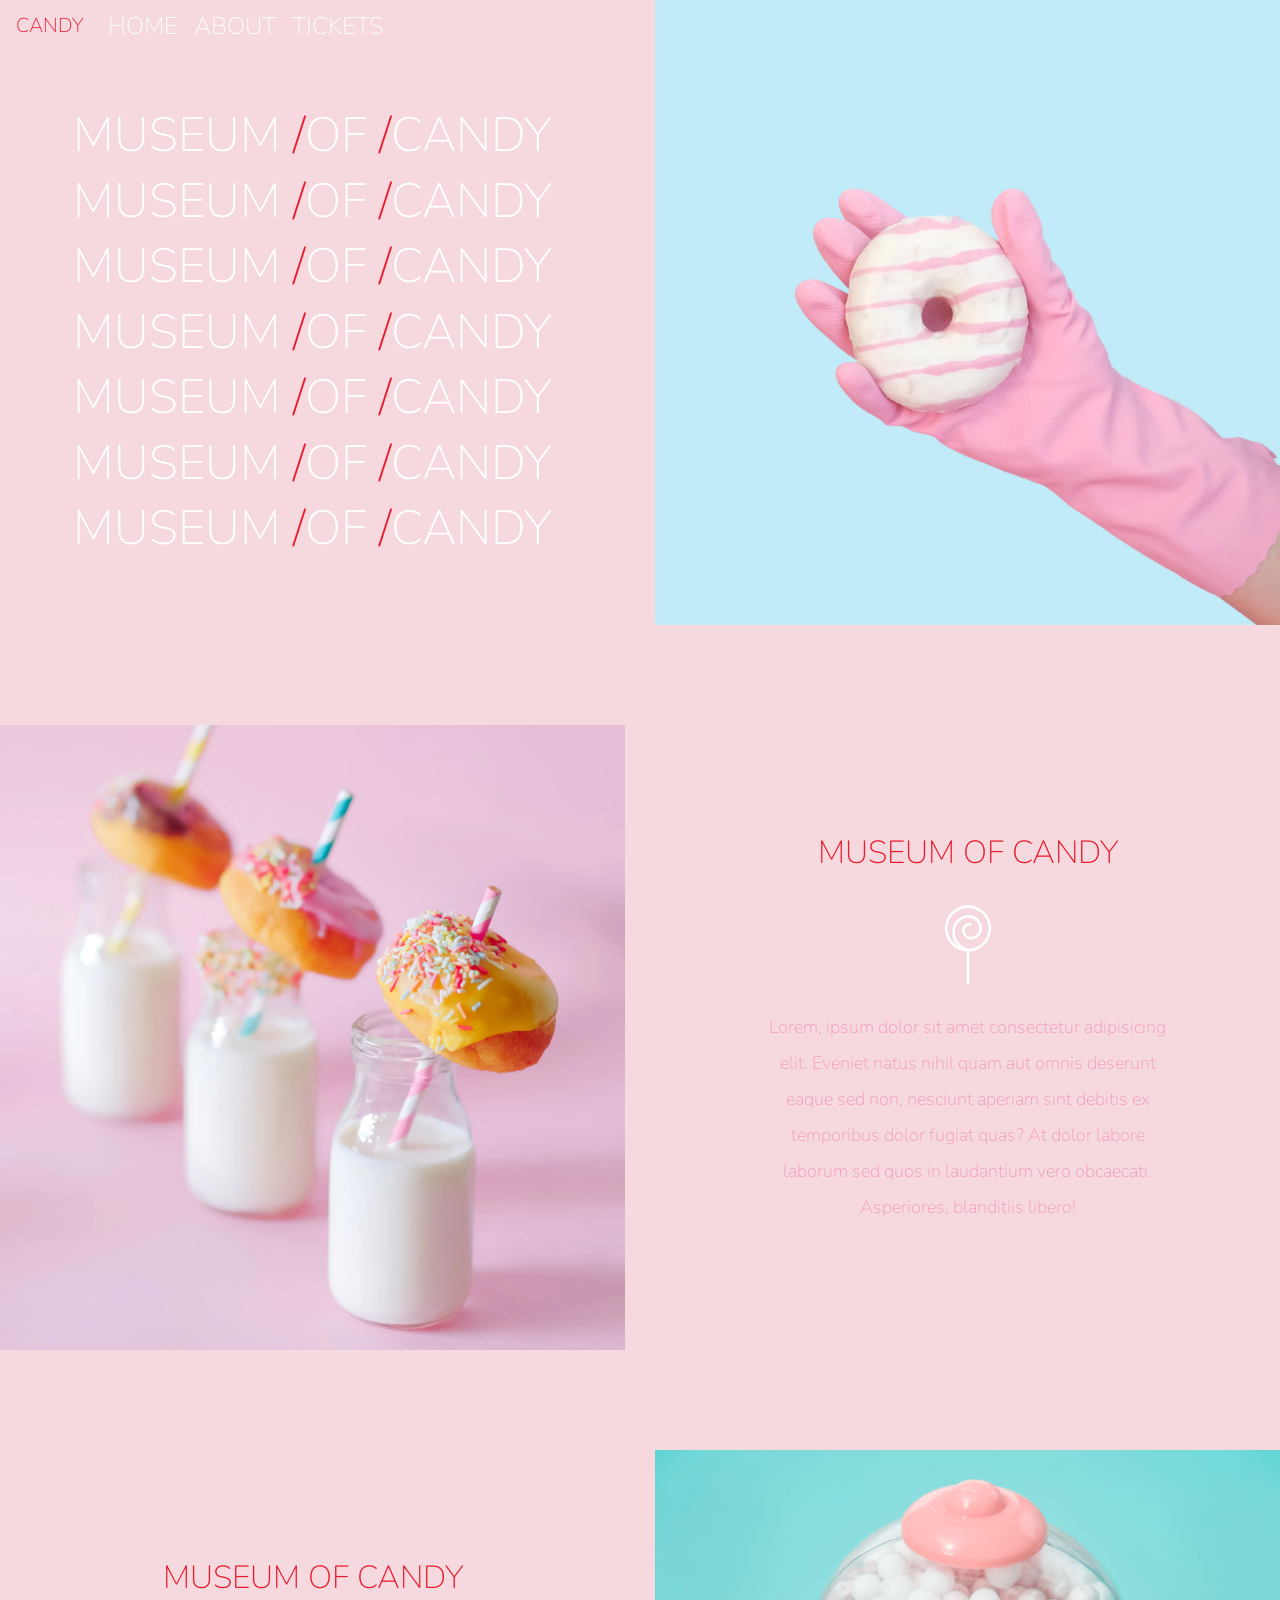
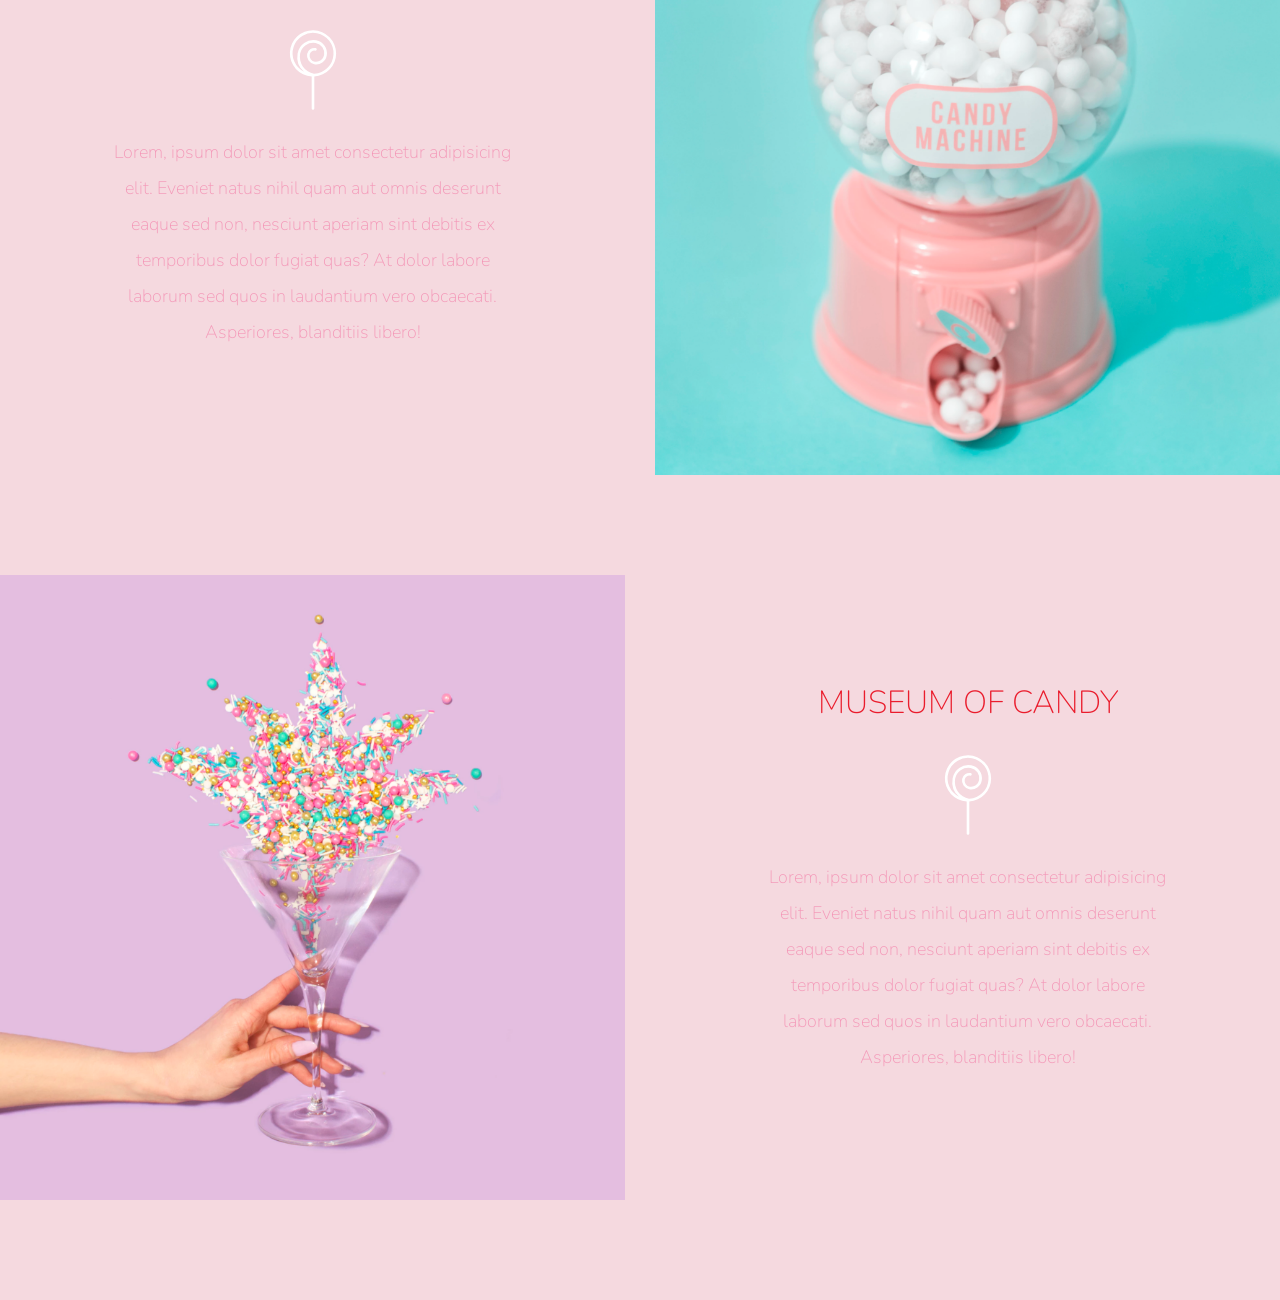
<file: museum-of-candy/index.html>
<!doctype html>
<html lang="en">
  <head>
    <!-- Required meta tags -->
    <meta charset="utf-8">
    <meta name="viewport" content="width=device-width, initial-scale=1, shrink-to-fit=no">
    
    <!-- Google Font -->
    <link href="https://fonts.googleapis.com/css?family=Nunito:200,300,400,700" rel="stylesheet">

    <!-- Bootstrap CSS -->
    <link rel="stylesheet" href="https://stackpath.bootstrapcdn.com/bootstrap/4.1.3/css/bootstrap.min.css" integrity="sha384-MCw98/SFnGE8fJT3GXwEOngsV7Zt27NXFoaoApmYm81iuXoPkFOJwJ8ERdknLPMO" crossorigin="anonymous">
    
    <!-- Custom CSS -->
    <link rel="stylesheet" href="app.css">

    <title>Museum of Candy</title>
  </head>
  
  <body>
    <nav id="mainNavbar" class="navbar navbar-dark navbar-expand-md py-0 fixed-top">
      <a href="#" class="navbar-brand">CANDY</a>
      <button class="navbar-toggler" data-toggle="collapse" data-target="navLinks" aria-label="Toggle navigation">
        <span class="navbar-toggler-icon"></span>
      </button>
      <div id="navLinks" class="collapse navbar-collapse">
        <ul class="navbar-nav">
          <li class="nav-item">
            <a href="#" class="nav-link">HOME</a>
          </li>
          <li class="nav-item">
            <a href="#" class="nav-link">ABOUT</a>
          </li>
          <li class="nav-item">
            <a href="#" class="nav-link">TICKETS</a>
          </li>
        </ul>
      </div>
    </nav>

    <section class="container-fluid px-0">
      <div class="row align-items-center">
        <div class="col-md-6">
          <div id="headingGroup" class="text-white text-center d-none d-md-block mt-5">
            <h1>MUSEUM <span>/</span>OF <span>/</span>CANDY</h1>
            <h1>MUSEUM <span>/</span>OF <span>/</span>CANDY</h1>
            <h1>MUSEUM <span>/</span>OF <span>/</span>CANDY</h1>
            <h1>MUSEUM <span>/</span>OF <span>/</span>CANDY</h1>
            <h1>MUSEUM <span>/</span>OF <span>/</span>CANDY</h1>
            <h1>MUSEUM <span>/</span>OF <span>/</span>CANDY</h1>
            <h1>MUSEUM <span>/</span>OF <span>/</span>CANDY</h1>
          </div>
        </div>
        <div class="col-md-6">
          <img class="img-fluid" src="./imgs/hand2.png" alt="">
        </div>
      </div>
    </section>

    <section class="container-fluid px-0">
      <div class="row align-items-center content">
        <div class="col-md-6 order-2 order-md-1">
          <img class="img-fluid" src="./imgs/milk.png" alt="">
        </div>
        <div class="col-md-6 text-center order-1 order-md-2">
          <div class="row justify-content-center">
            <div class="col-10 col-md-8 blurb mb-5 mb-md-0">
              <h3>MUSEUM OF CANDY</h3>
              <img src="./imgs/lolli_icon.png" alt="" class="d-none d-lg-inline">
              <p class="lead">
                Lorem, ipsum dolor sit amet consectetur adipisicing elit. Eveniet natus nihil quam aut omnis deserunt eaque sed non, nesciunt aperiam sint debitis ex temporibus dolor fugiat quas? At dolor labore laborum sed quos in laudantium vero obcaecati. Asperiores, blanditiis libero!
              </p>              
            </div>
          </div>
        </div>
      </div>

      <div class="row align-items-center content">
        <div class="col-md-6 text-center">
          <div class="row justify-content-center">
            <div class="col-10 col-md-8 blurb mb-5 mb-md-0">
              <h3>MUSEUM OF CANDY</h3>
              <img src="./imgs/lolli_icon.png" alt="" class="d-none d-lg-inline">
              <p class="lead">
                Lorem, ipsum dolor sit amet consectetur adipisicing elit. Eveniet natus nihil quam aut omnis deserunt eaque sed non, nesciunt aperiam sint debitis ex temporibus dolor fugiat quas? At dolor labore laborum sed quos in laudantium vero obcaecati. Asperiores, blanditiis libero!
              </p>              
            </div>
          </div>
        </div>
        <div class="col-md-6">
            <img class="img-fluid" src="./imgs/gumball.png" alt="">
          </div>        
      </div>

      <div class="row align-items-center content">
        <div class="col-md-6 order-2 order-md-1">
          <img class="img-fluid" src="./imgs/sprinkles.png" alt="">
        </div>
        <div class="col-md-6 text-center order-1 order-md-2">
          <div class="row justify-content-center">
            <div class="col-10 col-md-8 blurb mb-5 mb-md-0">
              <h3>MUSEUM OF CANDY</h3>
              <img src="./imgs/lolli_icon.png" alt="" class="d-none d-lg-inline">
              <p class="lead">
                Lorem, ipsum dolor sit amet consectetur adipisicing elit. Eveniet natus nihil quam aut omnis deserunt eaque sed non, nesciunt aperiam sint debitis ex temporibus dolor fugiat quas? At dolor labore laborum sed quos in laudantium vero obcaecati. Asperiores, blanditiis libero!
              </p>              
            </div>
          </div>
        </div>
      </div>    
    </section>

    <!-- Optional JavaScript -->
    <!-- jQuery first, then Popper.js, then Bootstrap JS -->
    <script src="https://code.jquery.com/jquery-3.3.1.slim.min.js" integrity="sha384-q8i/X+965DzO0rT7abK41JStQIAqVgRVzpbzo5smXKp4YfRvH+8abtTE1Pi6jizo" crossorigin="anonymous"></script>
    <script src="https://cdnjs.cloudflare.com/ajax/libs/popper.js/1.14.3/umd/popper.min.js" integrity="sha384-ZMP7rVo3mIykV+2+9J3UJ46jBk0WLaUAdn689aCwoqbBJiSnjAK/l8WvCWPIPm49" crossorigin="anonymous"></script>
    <script src="https://stackpath.bootstrapcdn.com/bootstrap/4.1.3/js/bootstrap.min.js" integrity="sha384-ChfqqxuZUCnJSK3+MXmPNIyE6ZbWh2IMqE241rYiqJxyMiZ6OW/JmZQ5stwEULTy" crossorigin="anonymous"></script>
    
    <script>
      $(function () {
        $(document).scroll(function() {
          var $nav = $("#mainNavbar");
          $nav.toggleClass('scrolled', $(this).scrollTop() > $nav.height());
        });
      });
    </script>

  </body>
</html>
</file>
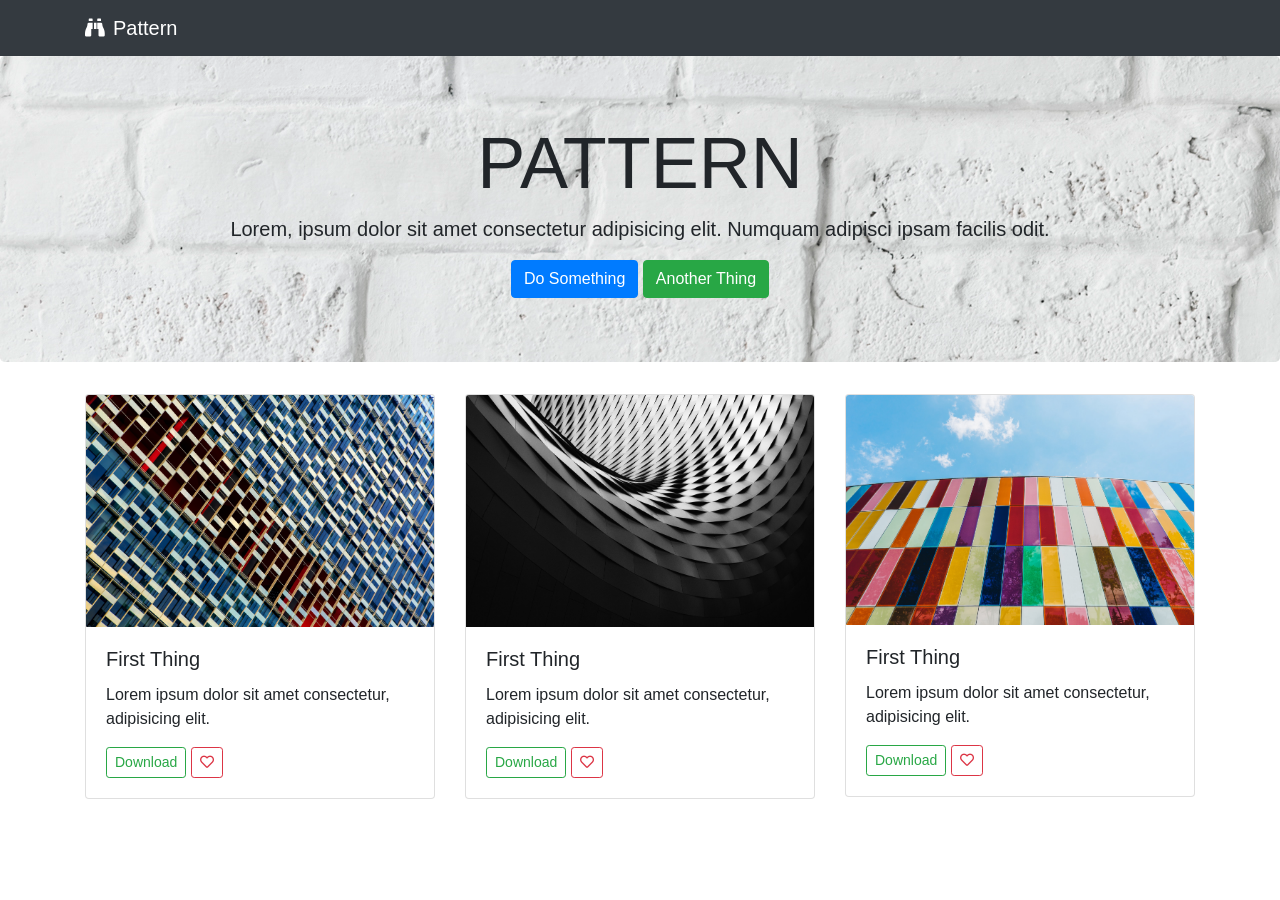
<file: pattern-project/index.html>
<!doctype html>
<html lang="en">

<head>
    <!-- Required meta tags -->
    <meta charset="utf-8">
    <meta name="viewport" content="width=device-width, initial-scale=1, shrink-to-fit=no">

    <!-- Bootstrap CSS -->
    <link rel="stylesheet" href="https://stackpath.bootstrapcdn.com/bootstrap/4.1.3/css/bootstrap.min.css" integrity="sha384-MCw98/SFnGE8fJT3GXwEOngsV7Zt27NXFoaoApmYm81iuXoPkFOJwJ8ERdknLPMO"
        crossorigin="anonymous">
    <link rel="stylesheet" href="https://use.fontawesome.com/releases/v5.3.1/css/all.css" integrity="sha384-mzrmE5qonljUremFsqc01SB46JvROS7bZs3IO2EmfFsd15uHvIt+Y8vEf7N7fWAU" crossorigin="anonymous">

    <style>
        #header {
            background: url("imgs/header.jpeg");
            /* background: url("imgs/header.jpeg") center center / cover no-repeat; */
        }
    </style>

    <title>Pattern</title>
</head>

<body>
    <nav class="navbar bg-dark navbar-dark">
        <div class="container">
            <a href="" class="navbar-brand"><i class="fas fa-binoculars mr-2"></i>Pattern</a>
        </div>        
    </nav>

    <section id="header" class="jumbotron text-center">
        <h1 class="display-3">PATTERN</h1>
        <p class="lead">Lorem, ipsum dolor sit amet consectetur adipisicing elit. Numquam adipisci ipsam facilis odit.</p>
        <a href="" class="btn btn-primary">Do Something</a>
        <a href="" class="btn btn-success">Another Thing</a>
    </section>

    <section id="gallery">
        <div class="container">
            <div class="row">
                <div class="col-lg-4 mb-4">
                    <div class="card">
                        <img src="imgs/pattern1.jpeg" alt="" class="card-img-top">
                        <div class="card-body">
                            <h5 class="card-title">First Thing</h5>
                            <p class="card-text">Lorem ipsum dolor sit amet consectetur, adipisicing elit.</p>
                            <a href="#" class="btn btn-outline-success btn-sm">Download</a>
                            <a href="#" class="btn btn-outline-danger btn-sm"><i class="far fa-heart"></i></a>
                        </div>
                    </div>    
                </div>
                <div class="col-lg-4 mb-4">
                    <div class="card">
                        <img src="imgs/pattern2.jpeg" alt="" class="card-img-top">
                        <div class="card-body">
                            <h5 class="card-title">First Thing</h5>
                            <p class="card-text">Lorem ipsum dolor sit amet consectetur, adipisicing elit.</p>
                            <a href="#" class="btn btn-outline-success btn-sm">Download</a>
                            <a href="#" class="btn btn-outline-danger btn-sm"><i class="far fa-heart"></i></a>
                        </div>
                    </div>    
                </div>
                <div class="col-lg-4 mb-4">
                    <div class="card">
                        <img src="imgs/pattern3.jpeg" alt="" class="card-img-top">
                        <div class="card-body">
                            <h5 class="card-title">First Thing</h5>
                            <p class="card-text">Lorem ipsum dolor sit amet consectetur, adipisicing elit.</p>
                            <a href="#" class="btn btn-outline-success btn-sm">Download</a>
                            <a href="#" class="btn btn-outline-danger btn-sm"><i class="far fa-heart"></i></a>
                        </div>
                    </div>    
                </div>                                    
            </div>        
        </div>
    </section>

    <!-- Optional JavaScript -->
    <!-- jQuery first, then Popper.js, then Bootstrap JS -->
    <script src="https://code.jquery.com/jquery-3.3.1.slim.min.js" integrity="sha384-q8i/X+965DzO0rT7abK41JStQIAqVgRVzpbzo5smXKp4YfRvH+8abtTE1Pi6jizo"
        crossorigin="anonymous"></script>
    <script src="https://cdnjs.cloudflare.com/ajax/libs/popper.js/1.14.3/umd/popper.min.js" integrity="sha384-ZMP7rVo3mIykV+2+9J3UJ46jBk0WLaUAdn689aCwoqbBJiSnjAK/l8WvCWPIPm49"
        crossorigin="anonymous"></script>
    <script src="https://stackpath.bootstrapcdn.com/bootstrap/4.1.3/js/bootstrap.min.js" integrity="sha384-ChfqqxuZUCnJSK3+MXmPNIyE6ZbWh2IMqE241rYiqJxyMiZ6OW/JmZQ5stwEULTy"
        crossorigin="anonymous"></script>
</body>

</html>
</file>
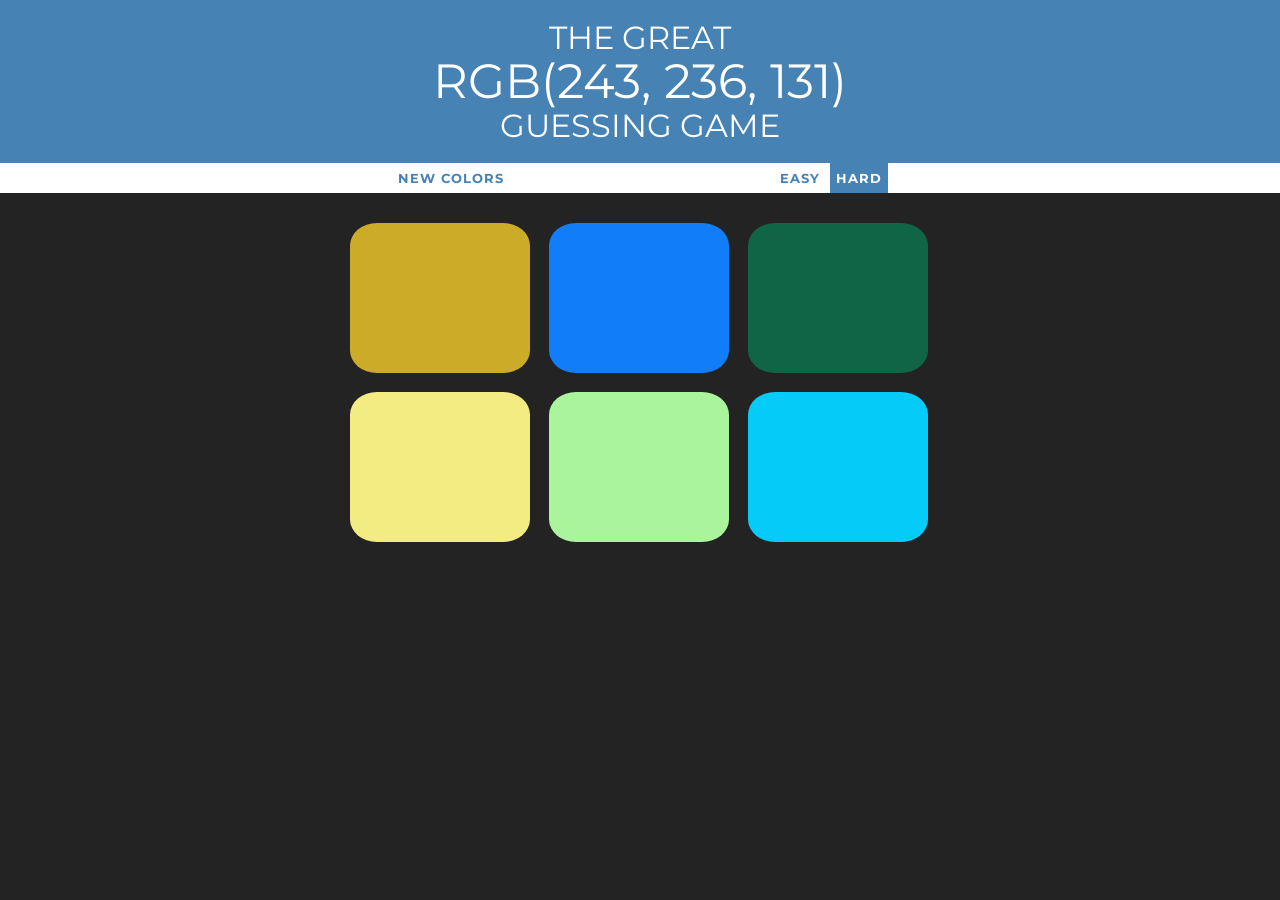
<file: Javascript/ColorGame/index.html>
<html lang="en">
<head>
    <meta charset="UTF-8">
    <meta name="viewport" content="width=device-width, initial-scale=1.0">
    <meta http-equiv="X-UA-Compatible" content="ie=edge">
    <link href="https://fonts.googleapis.com/css?family=Montserrat:400,700&display=swap" rel="stylesheet">
    <link rel="stylesheet" href="main.css">
    <title>Color Game</title>
</head>
<body>
    <h1>
        The Great 
        <br />
        <span id="targetColor">RGB Color</span>
        <br />
        Guessing Game
    </h1>
    <div id="optionsBar">
        <button id="newGameButton">New Colors</button>
        <span id="message"></span>
        <button id="easyModeBtn">Easy</button>
        <button id="hardModeBtn" class="selectedMode">Hard</button>
    </div>
    <div id="boardGame">
        <div class="random-rgb-panel"></div>
        <div class="random-rgb-panel"></div>
        <div class="random-rgb-panel"></div>
        <div class="random-rgb-panel"></div>
        <div class="random-rgb-panel"></div>
        <div class="random-rgb-panel"></div>        
    </div>

    <script src="script.js"></script>
</body>
</html>
</file>
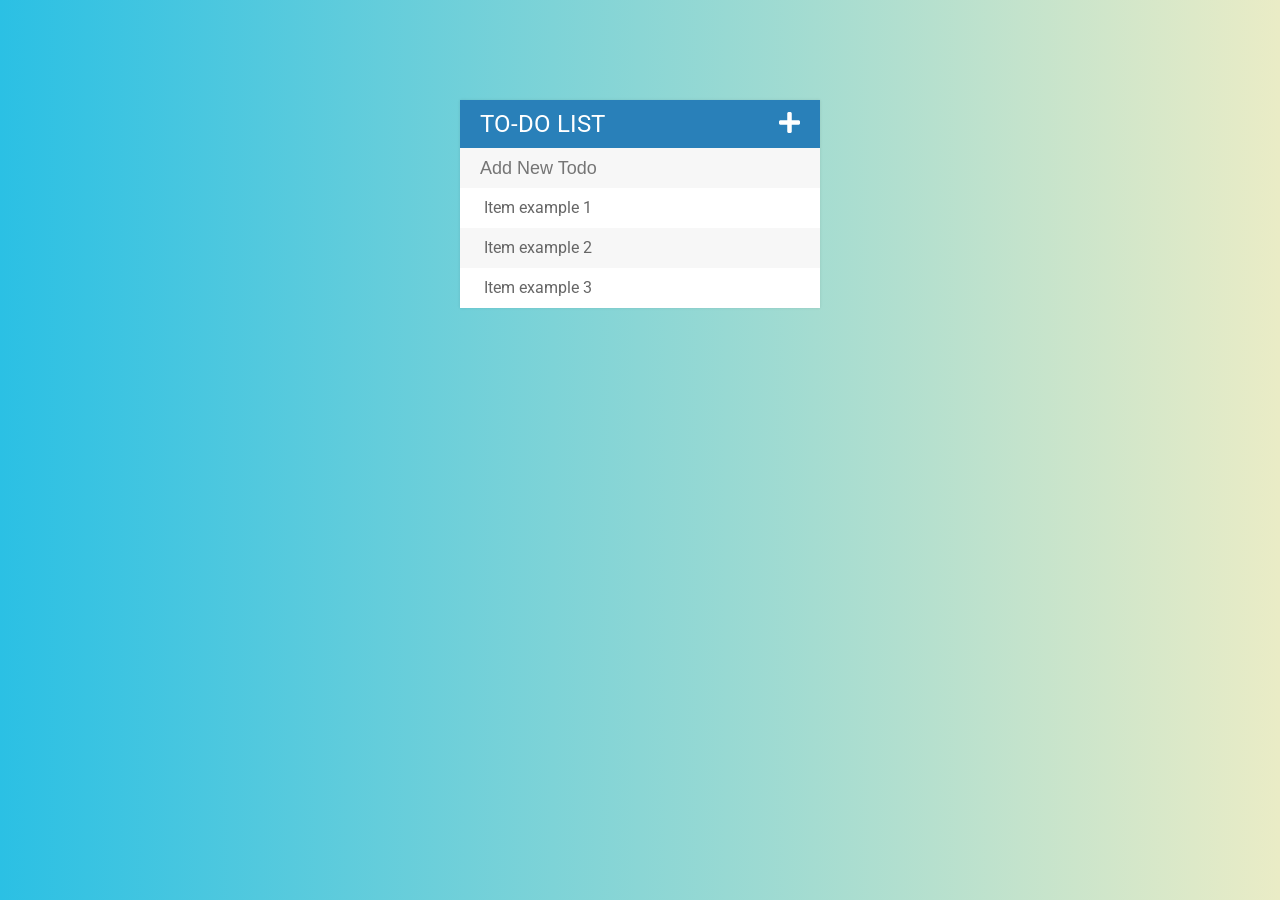
<file: Javascript/TodoList/index.html>
<!DOCTYPE html>
<html lang="en">
<head>
    <meta charset="UTF-8">
    <meta name="viewport" content="width=device-width, initial-scale=1.0">
    <meta http-equiv="X-UA-Compatible" content="ie=edge">
    <link rel="stylesheet" href="https://fonts.googleapis.com/css?family=Roboto:400,700&display=swap">
    <link rel="stylesheet" type="text/css" href="assets/css/lib/fontawesome/css/all.min.css">
    <link rel="stylesheet" href="assets/css/todos.css">
    <title>Todo List</title>
</head>
<body>
    <div id="container">
        <h1>To-do List <i class="fa fa-plus"></i></h1>
        <input type="text" placeholder="Add New Todo">
        <ul>
            <li><span><i class="fa fa-trash-alt"></i></span> Item example 1</li>
            <li><span><i class="fa fa-trash-alt"></i></span> Item example 2</li>
            <li><span><i class="fa fa-trash-alt"></i></span> Item example 3</li>
        </ul>
    </div>
    <script type="text/javascript" src="assets/js/lib/fontawesome/js/all.min.js"></script>
    <script type="text/javascript" src="assets/js/lib/jquery-3.4.1.min.js"></script>
    <script type="text/javascript" src="assets/js/todos.js"></script>
</body>
</html>
</file>
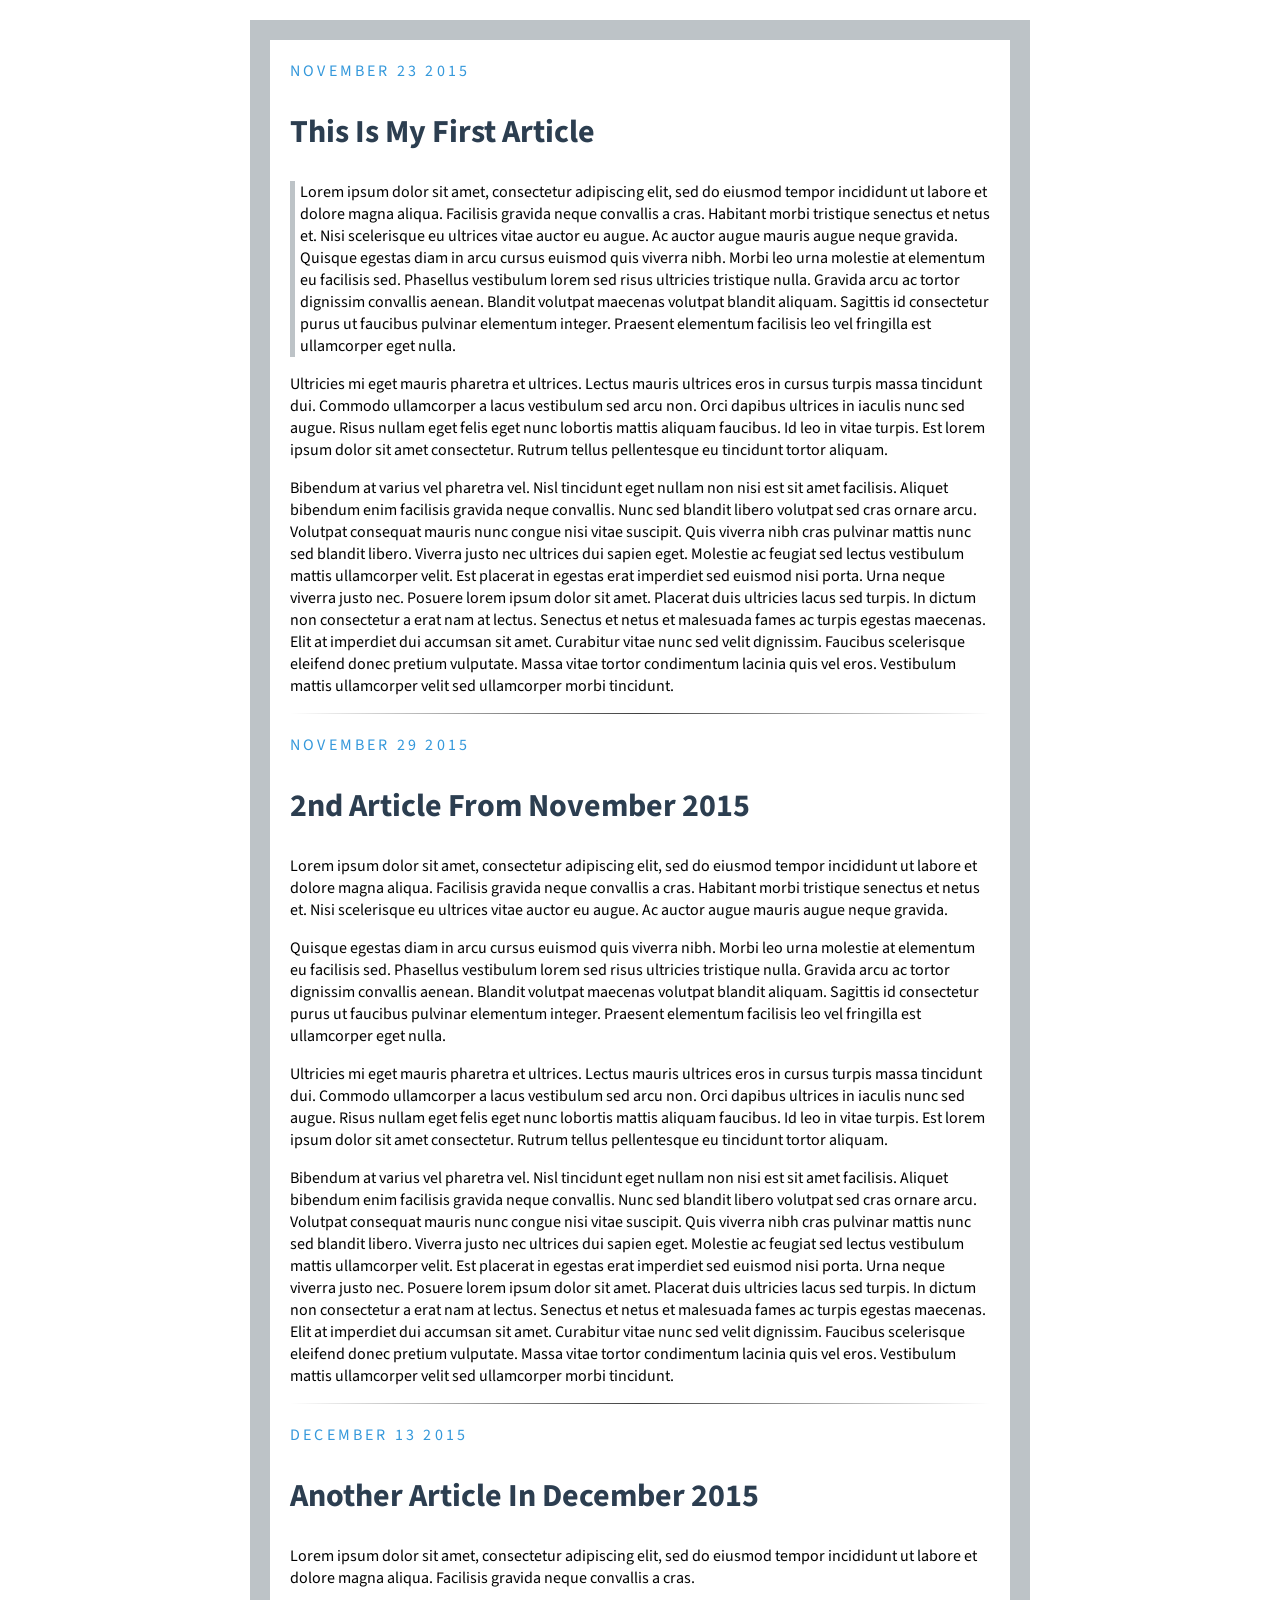
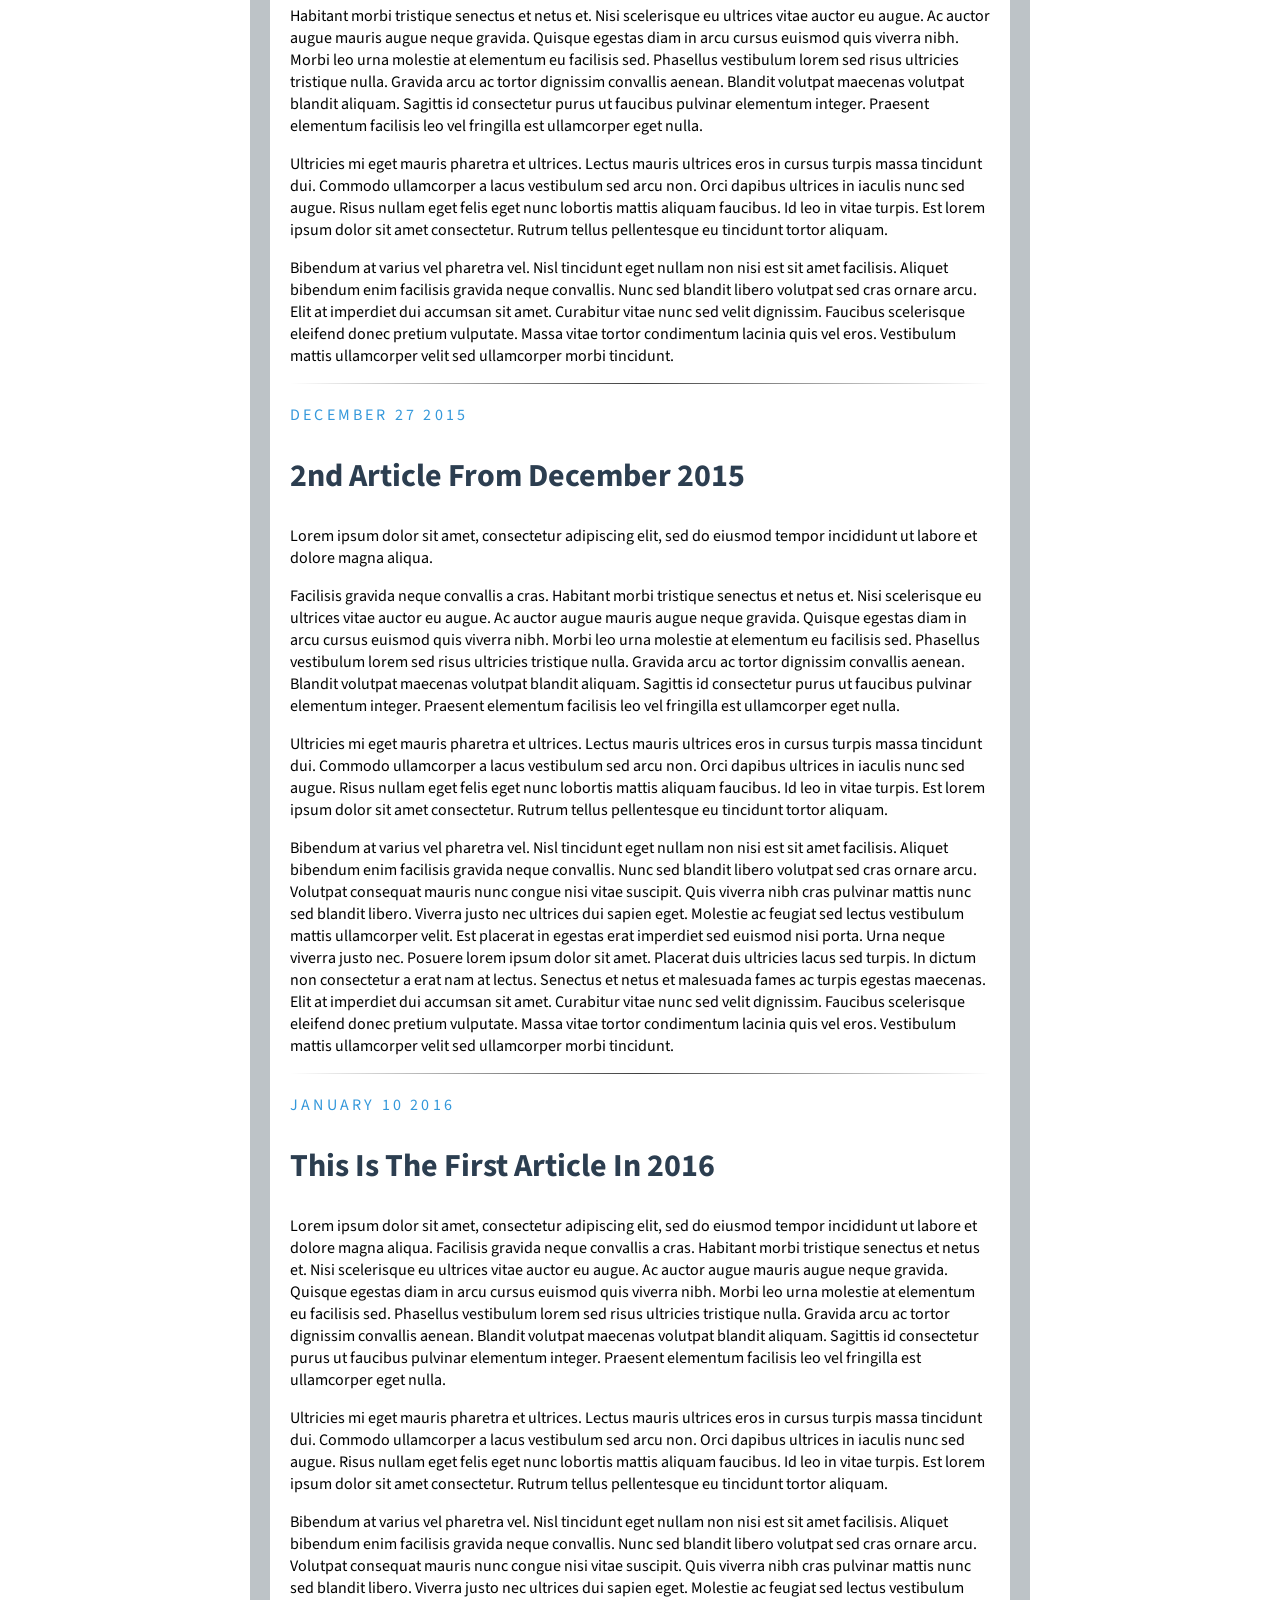
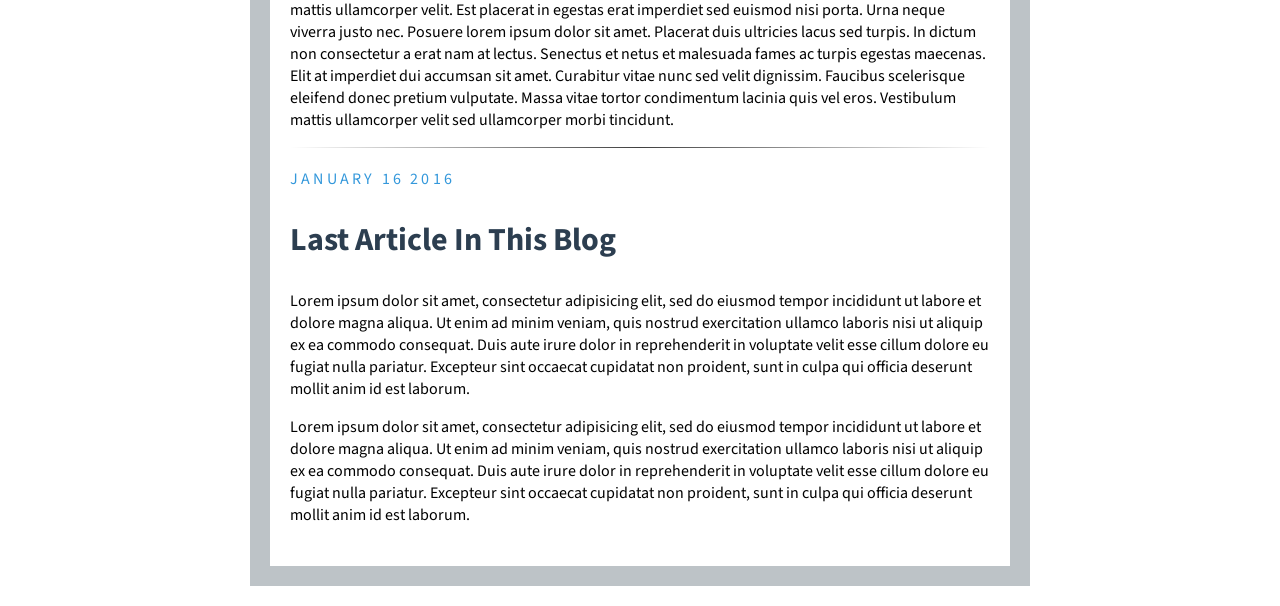
<file: blog-css/blog.html>
<!DOCTYPE html>
<html>
<head>
	<title>My Blog</title>
	<link rel="stylesheet" type="text/css" href="blog.css">
	<link href="https://fonts.googleapis.com/css?family=Source+Sans+Pro:400,600,700&display=swap" rel="stylesheet">
</head>
<body>	
	<!-- in my solution => <div> -->
	<div class="post">
		<!-- in my solution => <h3>November 23 2015</h3>	 -->
		<div class="date">November 23 2015</div>
		<h2>This is my first article</h2>
	
		<!-- in my solution => <p> -->
		<p class="quote">Lorem ipsum dolor sit amet, consectetur adipiscing elit, sed do eiusmod tempor incididunt ut labore et dolore magna aliqua. Facilisis gravida neque convallis a cras. Habitant morbi tristique senectus et netus et. Nisi scelerisque eu ultrices vitae auctor eu augue. Ac auctor augue mauris augue neque gravida. Quisque egestas diam in arcu cursus euismod quis viverra nibh. Morbi leo urna molestie at elementum eu facilisis sed. Phasellus vestibulum lorem sed risus ultricies tristique nulla. Gravida arcu ac tortor dignissim convallis aenean. Blandit volutpat maecenas volutpat blandit aliquam. Sagittis id consectetur purus ut faucibus pulvinar elementum integer. Praesent elementum facilisis leo vel fringilla est ullamcorper eget nulla.</p>
		<p>Ultricies mi eget mauris pharetra et ultrices. Lectus mauris ultrices eros in cursus turpis massa tincidunt dui. Commodo ullamcorper a lacus vestibulum sed arcu non. Orci dapibus ultrices in iaculis nunc sed augue. Risus nullam eget felis eget nunc lobortis mattis aliquam faucibus. Id leo in vitae turpis. Est lorem ipsum dolor sit amet consectetur. Rutrum tellus pellentesque eu tincidunt tortor aliquam.</p>

		<p>Bibendum at varius vel pharetra vel. Nisl tincidunt eget nullam non nisi est sit amet facilisis. Aliquet bibendum enim facilisis gravida neque convallis. Nunc sed blandit libero volutpat sed cras ornare arcu. Volutpat consequat mauris nunc congue nisi vitae suscipit. Quis viverra nibh cras pulvinar mattis nunc sed blandit libero. Viverra justo nec ultrices dui sapien eget. Molestie ac feugiat sed lectus vestibulum mattis ullamcorper velit. Est placerat in egestas erat imperdiet sed euismod nisi porta. Urna neque viverra justo nec. Posuere lorem ipsum dolor sit amet. Placerat duis ultricies lacus sed turpis. In dictum non consectetur a erat nam at lectus. Senectus et netus et malesuada fames ac turpis egestas maecenas. Elit at imperdiet dui accumsan sit amet. Curabitur vitae nunc sed velit dignissim. Faucibus scelerisque eleifend donec pretium vulputate. Massa vitae tortor condimentum lacinia quis vel eros. Vestibulum mattis ullamcorper velit sed ullamcorper morbi tincidunt.</p>
	<hr>
	</div>
	<div class="post">
		<div class="date">November 29 2015</div>	
		<h2>2nd Article from november 2015</h2>
	
		<p>Lorem ipsum dolor sit amet, consectetur adipiscing elit, sed do eiusmod tempor incididunt ut labore et dolore magna aliqua. Facilisis gravida neque convallis a cras. Habitant morbi tristique senectus et netus et. Nisi scelerisque eu ultrices vitae auctor eu augue. Ac auctor augue mauris augue neque gravida.</p>
		<p>Quisque egestas diam in arcu cursus euismod quis viverra nibh. Morbi leo urna molestie at elementum eu facilisis sed. Phasellus vestibulum lorem sed risus ultricies tristique nulla. Gravida arcu ac tortor dignissim convallis aenean. Blandit volutpat maecenas volutpat blandit aliquam. Sagittis id consectetur purus ut faucibus pulvinar elementum integer. Praesent elementum facilisis leo vel fringilla est ullamcorper eget nulla.</p>
		<p>Ultricies mi eget mauris pharetra et ultrices. Lectus mauris ultrices eros in cursus turpis massa tincidunt dui. Commodo ullamcorper a lacus vestibulum sed arcu non. Orci dapibus ultrices in iaculis nunc sed augue. Risus nullam eget felis eget nunc lobortis mattis aliquam faucibus. Id leo in vitae turpis. Est lorem ipsum dolor sit amet consectetur. Rutrum tellus pellentesque eu tincidunt tortor aliquam.</p>

		<p>Bibendum at varius vel pharetra vel. Nisl tincidunt eget nullam non nisi est sit amet facilisis. Aliquet bibendum enim facilisis gravida neque convallis. Nunc sed blandit libero volutpat sed cras ornare arcu. Volutpat consequat mauris nunc congue nisi vitae suscipit. Quis viverra nibh cras pulvinar mattis nunc sed blandit libero. Viverra justo nec ultrices dui sapien eget. Molestie ac feugiat sed lectus vestibulum mattis ullamcorper velit. Est placerat in egestas erat imperdiet sed euismod nisi porta. Urna neque viverra justo nec. Posuere lorem ipsum dolor sit amet. Placerat duis ultricies lacus sed turpis. In dictum non consectetur a erat nam at lectus. Senectus et netus et malesuada fames ac turpis egestas maecenas. Elit at imperdiet dui accumsan sit amet. Curabitur vitae nunc sed velit dignissim. Faucibus scelerisque eleifend donec pretium vulputate. Massa vitae tortor condimentum lacinia quis vel eros. Vestibulum mattis ullamcorper velit sed ullamcorper morbi tincidunt.</p>
	<hr>
	</div>
	<div class="post">
		<div class="date">December 13 2015</div>	
		<h2>another article in december 2015</h2>
	
		<p>Lorem ipsum dolor sit amet, consectetur adipiscing elit, sed do eiusmod tempor incididunt ut labore et dolore magna aliqua. Facilisis gravida neque convallis a cras.</p>
		<p>Habitant morbi tristique senectus et netus et. Nisi scelerisque eu ultrices vitae auctor eu augue. Ac auctor augue mauris augue neque gravida. Quisque egestas diam in arcu cursus euismod quis viverra nibh. Morbi leo urna molestie at elementum eu facilisis sed. Phasellus vestibulum lorem sed risus ultricies tristique nulla. Gravida arcu ac tortor dignissim convallis aenean. Blandit volutpat maecenas volutpat blandit aliquam. Sagittis id consectetur purus ut faucibus pulvinar elementum integer. Praesent elementum facilisis leo vel fringilla est ullamcorper eget nulla.</p>
		<p>Ultricies mi eget mauris pharetra et ultrices. Lectus mauris ultrices eros in cursus turpis massa tincidunt dui. Commodo ullamcorper a lacus vestibulum sed arcu non. Orci dapibus ultrices in iaculis nunc sed augue. Risus nullam eget felis eget nunc lobortis mattis aliquam faucibus. Id leo in vitae turpis. Est lorem ipsum dolor sit amet consectetur. Rutrum tellus pellentesque eu tincidunt tortor aliquam.</p>

		<p>Bibendum at varius vel pharetra vel. Nisl tincidunt eget nullam non nisi est sit amet facilisis. Aliquet bibendum enim facilisis gravida neque convallis. Nunc sed blandit libero volutpat sed cras ornare arcu. Elit at imperdiet dui accumsan sit amet. Curabitur vitae nunc sed velit dignissim. Faucibus scelerisque eleifend donec pretium vulputate. Massa vitae tortor condimentum lacinia quis vel eros. Vestibulum mattis ullamcorper velit sed ullamcorper morbi tincidunt.</p>
	<hr>
	</div>
	<div class="post">
		<div class="date">December 27 2015</div>	
		<h2>2nd Article from december 2015</h2>
	
		<p>Lorem ipsum dolor sit amet, consectetur adipiscing elit, sed do eiusmod tempor incididunt ut labore et dolore magna aliqua.</p>
		<p>Facilisis gravida neque convallis a cras. Habitant morbi tristique senectus et netus et. Nisi scelerisque eu ultrices vitae auctor eu augue. Ac auctor augue mauris augue neque gravida. Quisque egestas diam in arcu cursus euismod quis viverra nibh. Morbi leo urna molestie at elementum eu facilisis sed. Phasellus vestibulum lorem sed risus ultricies tristique nulla. Gravida arcu ac tortor dignissim convallis aenean. Blandit volutpat maecenas volutpat blandit aliquam. Sagittis id consectetur purus ut faucibus pulvinar elementum integer. Praesent elementum facilisis leo vel fringilla est ullamcorper eget nulla.</p>
		<p>Ultricies mi eget mauris pharetra et ultrices. Lectus mauris ultrices eros in cursus turpis massa tincidunt dui. Commodo ullamcorper a lacus vestibulum sed arcu non. Orci dapibus ultrices in iaculis nunc sed augue. Risus nullam eget felis eget nunc lobortis mattis aliquam faucibus. Id leo in vitae turpis. Est lorem ipsum dolor sit amet consectetur. Rutrum tellus pellentesque eu tincidunt tortor aliquam.</p>

		<p>Bibendum at varius vel pharetra vel. Nisl tincidunt eget nullam non nisi est sit amet facilisis. Aliquet bibendum enim facilisis gravida neque convallis. Nunc sed blandit libero volutpat sed cras ornare arcu. Volutpat consequat mauris nunc congue nisi vitae suscipit. Quis viverra nibh cras pulvinar mattis nunc sed blandit libero. Viverra justo nec ultrices dui sapien eget. Molestie ac feugiat sed lectus vestibulum mattis ullamcorper velit. Est placerat in egestas erat imperdiet sed euismod nisi porta. Urna neque viverra justo nec. Posuere lorem ipsum dolor sit amet. Placerat duis ultricies lacus sed turpis. In dictum non consectetur a erat nam at lectus. Senectus et netus et malesuada fames ac turpis egestas maecenas. Elit at imperdiet dui accumsan sit amet. Curabitur vitae nunc sed velit dignissim. Faucibus scelerisque eleifend donec pretium vulputate. Massa vitae tortor condimentum lacinia quis vel eros. Vestibulum mattis ullamcorper velit sed ullamcorper morbi tincidunt.</p>
	<hr>
	</div>
	<div class="post">
		<div class="date">January 10 2016</div>	
		<h2>This is the first article in 2016</h2>
	
		<p>Lorem ipsum dolor sit amet, consectetur adipiscing elit, sed do eiusmod tempor incididunt ut labore et dolore magna aliqua. Facilisis gravida neque convallis a cras. Habitant morbi tristique senectus et netus et. Nisi scelerisque eu ultrices vitae auctor eu augue. Ac auctor augue mauris augue neque gravida. Quisque egestas diam in arcu cursus euismod quis viverra nibh. Morbi leo urna molestie at elementum eu facilisis sed. Phasellus vestibulum lorem sed risus ultricies tristique nulla. Gravida arcu ac tortor dignissim convallis aenean. Blandit volutpat maecenas volutpat blandit aliquam. Sagittis id consectetur purus ut faucibus pulvinar elementum integer. Praesent elementum facilisis leo vel fringilla est ullamcorper eget nulla.</p>
		<p>Ultricies mi eget mauris pharetra et ultrices. Lectus mauris ultrices eros in cursus turpis massa tincidunt dui. Commodo ullamcorper a lacus vestibulum sed arcu non. Orci dapibus ultrices in iaculis nunc sed augue. Risus nullam eget felis eget nunc lobortis mattis aliquam faucibus. Id leo in vitae turpis. Est lorem ipsum dolor sit amet consectetur. Rutrum tellus pellentesque eu tincidunt tortor aliquam.</p>

		<p>Bibendum at varius vel pharetra vel. Nisl tincidunt eget nullam non nisi est sit amet facilisis. Aliquet bibendum enim facilisis gravida neque convallis. Nunc sed blandit libero volutpat sed cras ornare arcu. Volutpat consequat mauris nunc congue nisi vitae suscipit. Quis viverra nibh cras pulvinar mattis nunc sed blandit libero. Viverra justo nec ultrices dui sapien eget. Molestie ac feugiat sed lectus vestibulum mattis ullamcorper velit. Est placerat in egestas erat imperdiet sed euismod nisi porta. Urna neque viverra justo nec. Posuere lorem ipsum dolor sit amet. Placerat duis ultricies lacus sed turpis. In dictum non consectetur a erat nam at lectus. Senectus et netus et malesuada fames ac turpis egestas maecenas. Elit at imperdiet dui accumsan sit amet. Curabitur vitae nunc sed velit dignissim. Faucibus scelerisque eleifend donec pretium vulputate. Massa vitae tortor condimentum lacinia quis vel eros. Vestibulum mattis ullamcorper velit sed ullamcorper morbi tincidunt.</p>
	<hr>
	</div>
	<div class="post">
		<div class="date">January 16 2016</div>
		<h2>Last article in this blog</h2>

		<p>Lorem ipsum dolor sit amet, consectetur adipisicing elit, sed do eiusmod
		tempor incididunt ut labore et dolore magna aliqua. Ut enim ad minim veniam,
		quis nostrud exercitation ullamco laboris nisi ut aliquip ex ea commodo
		consequat. Duis aute irure dolor in reprehenderit in voluptate velit esse
		cillum dolore eu fugiat nulla pariatur. Excepteur sint occaecat cupidatat non
		proident, sunt in culpa qui officia deserunt mollit anim id est laborum.
		</p>
		<p>Lorem ipsum dolor sit amet, consectetur adipisicing elit, sed do eiusmod
		tempor incididunt ut labore et dolore magna aliqua. Ut enim ad minim veniam,
		quis nostrud exercitation ullamco laboris nisi ut aliquip ex ea commodo
		consequat. Duis aute irure dolor in reprehenderit in voluptate velit esse
		cillum dolore eu fugiat nulla pariatur. Excepteur sint occaecat cupidatat non
		proident, sunt in culpa qui officia deserunt mollit anim id est laborum.				
		</p>
	</div>
</body>
</html>
</file>
<file: museum-of-candy/app.css>
body {
    background-color: #f5d9df;
    font-family: 'Nunito', sans-serif;
    --candy-red-color: #ea1c2c;
}

.blurb h3 {
    color: var(--candy-red-color);
    font-weight: 100;
    font-size: 2rem;
}

.blurb p {
    color: #f498b8;
    font-weight: 100;
    font-size: 1.125rem;
    line-height: 2;
}

.content {
    margin-top: 100px;
    margin-bottom: 100px;
}

.navbar.scrolled {
    background: #dec0de;
    transition: background 500ms;
}

#mainNavbar {
    font-size: 1.5rem;
    font-weight: 100;
}

#mainNavbar .nav-link {
    color: white;
}

#mainNavbar .nav-link:hover {
    color: var(--candy-red-color);
}

#mainNavbar .navbar-brand {
    color: var(--candy-red-color);
}

#headingGroup span {
    color: var(--candy-red-color);
}

#headingGroup h1 {
    font-weight: 100;
    font-size: 3rem;
}

@media (max-width: 1000px) {
    #headingGroup h1 {
        font-weight: 100;
        font-size: 2.7rem;
    }
}

@media (max-width: 950px) {
    #headingGroup h1 {
        font-weight: 100;
        font-size: 2.5rem;
    }
}

@media (max-width: 850px) {
    #headingGroup h1 {
        font-weight: 100;
        font-size: 2.3rem;
    }
}

@media (max-width: 800px) {
    #headingGroup h1 {
        font-weight: 100;
        font-size: 2.2rem;
    }
}
</file>
<file: Javascript/ColorGame/main.css>
body {
    margin: 0;
    background-color: #232323;
    font-family: "Montserrat";    
}

h1 {
    color: white;
    background-color: steelblue;    
    text-align: center;
    text-transform: uppercase;
    font-weight: normal;
    line-height: 1.1;
    padding: 20px 0;
    margin: 0;
    transition: all .5s;
}

button {
    border: none;
    background: none;
    font-family: "Montserrat";
    text-transform: uppercase;
    height: 100%;
    font-weight: 700;
    color: steelblue;
    letter-spacing: 1px;
    outline: none;
    transition: all .5s;
}

button:hover {
    background-color: steelblue;
    color: white;
    transition: all .4s;
    -moz-transition: all .4s;
    -webkit-transition: all .4s;    
}

.random-rgb-panel {
    background-color: cornflowerblue;
    width: 30%;
    padding-bottom: 25%;
    float: left;
    margin: 1.6%;
    border-radius: 15%;
    transition: all .4s;
    -moz-transition: all .4s;
    -webkit-transition: all .4s;
}

.selectedMode {
    background-color: steelblue;
    color: white;
}

#targetColor {
    font-size: 3rem;
}

#boardGame {
    max-width: 600px;
    margin: 20px auto;
}

#optionsBar {
    text-align: center;
    background-color: white;
    height: 30px;
}

#message {
    display: inline-block;
    width: 20%;
    color: steelblue;
    font-family: "Montserrat";
    text-transform: uppercase;
    font-weight: 700;
    line-height: 0.5;
}
</file>
<file: Javascript/TodoList/assets/css/todos.css>
body {
    font-family: "Roboto";
    background: #2BC0E4;  /* fallback for old browsers */
    background: -webkit-linear-gradient(to left, #EAECC6, #2BC0E4);  /* Chrome 10-25, Safari 5.1-6 */
    background: linear-gradient(to left, #EAECC6, #2BC0E4); /* W3C, IE 10+/ Edge, Firefox 16+, Chrome 26+, Opera 12+, Safari 7+ */
}

h1 {    
    background: #2980b9;
    margin: 0;
    font-weight: normal;
    font-size: 24px;
    padding: 10px 20px;
    color: #fff;
    text-transform: uppercase;
}

input {
    width: 100%;
    height: 40px;
    line-height: 40px;
    font-size: 18px;
    color: #2980b9;
    padding: 13px 13px 13px 20px;
    border: none;
    background: #f7f7f7;
    box-sizing: border-box;
}

input:focus {
    border: 2px solid #2980b9;
    outline: none;
    background: #fff;
}

ul {
    margin: 0;
    padding: 0;
    list-style: none;
}

li {
    background: #fff;
    line-height: 40px;
    height: 40px;
    color: #666;
}

li:nth-child(2n) {
    background: #f7f7f7;
}

span {    
    background-color: #e74c3c;
    height: 40px;
    margin-right: 20px;
    text-align: center;
    color: #fff;
    width: 0;
    display: inline-block;
    transition: 0.2s linear;
    opacity: 0;
}

li:hover span {
    width: 40px;
    opacity: 1.0;
}

#container {    
    width: 360px;
    margin: 100px auto; 
    background: #f7f7f7;    
    box-shadow: 0 0 3px rgba(0, 0, 0, 0.1);
}

.fa-plus {
    float: right;
}

.complete {
    color: gray;
    text-decoration: line-through;
    font-style: italic;
}
</file>
<file: blog-css/blog.css>
/*
	border color: #bdc3c7
	date color: #3498db
	h2 color: #2c3e50

	font: source sans pro

	hr styles
*/

body {
	width: 80%; /* in my solution => width: 50%; */
	max-width: 700px; /* didn't exist in my solution */
	margin: 20px auto;
	border: 20px solid #bdc3c7;
	padding: 20px;/* in my solution => padding: 0 30px 0 30px; */
	font-family: "source sans pro";
}

h2 {	
	color: #2c3e50;
	text-transform: capitalize;
	font-size: 2rem; /*in my solution => font-size: 30px;*/
}

.date { /* substitui estilo de h3 */
	color: #3498db;
	text-transform: uppercase;
	letter-spacing: 0.2rem;
}

.quote { /* substitui o estilo de div p:nth-of-type(1) */
	border-left: 5px solid #bdc3c7;
	padding-left: 5px;
}

.post {
	margin-bottom: 20px;
}

/* Gradient transparent - color - transparent */
/* https://css-tricks.com/examples/hrs/ */
hr {
    border: 0;
    height: 1px;
    background-image: linear-gradient(to right, rgba(0, 0, 0, 0), rgba(0, 0, 0, 0.75), rgba(0, 0, 0, 0));
}

/*
in my solution =>

h3 {
	color: #3498db;
	font-size: 15.7px;
	font-weight: 600;
	text-transform: uppercase;
	letter-spacing: 0.2em;
}

div p:nth-of-type(1) {
	border-left: 5px solid #bdc3c7;
	padding-left: 5px;
}
*/
</file>
